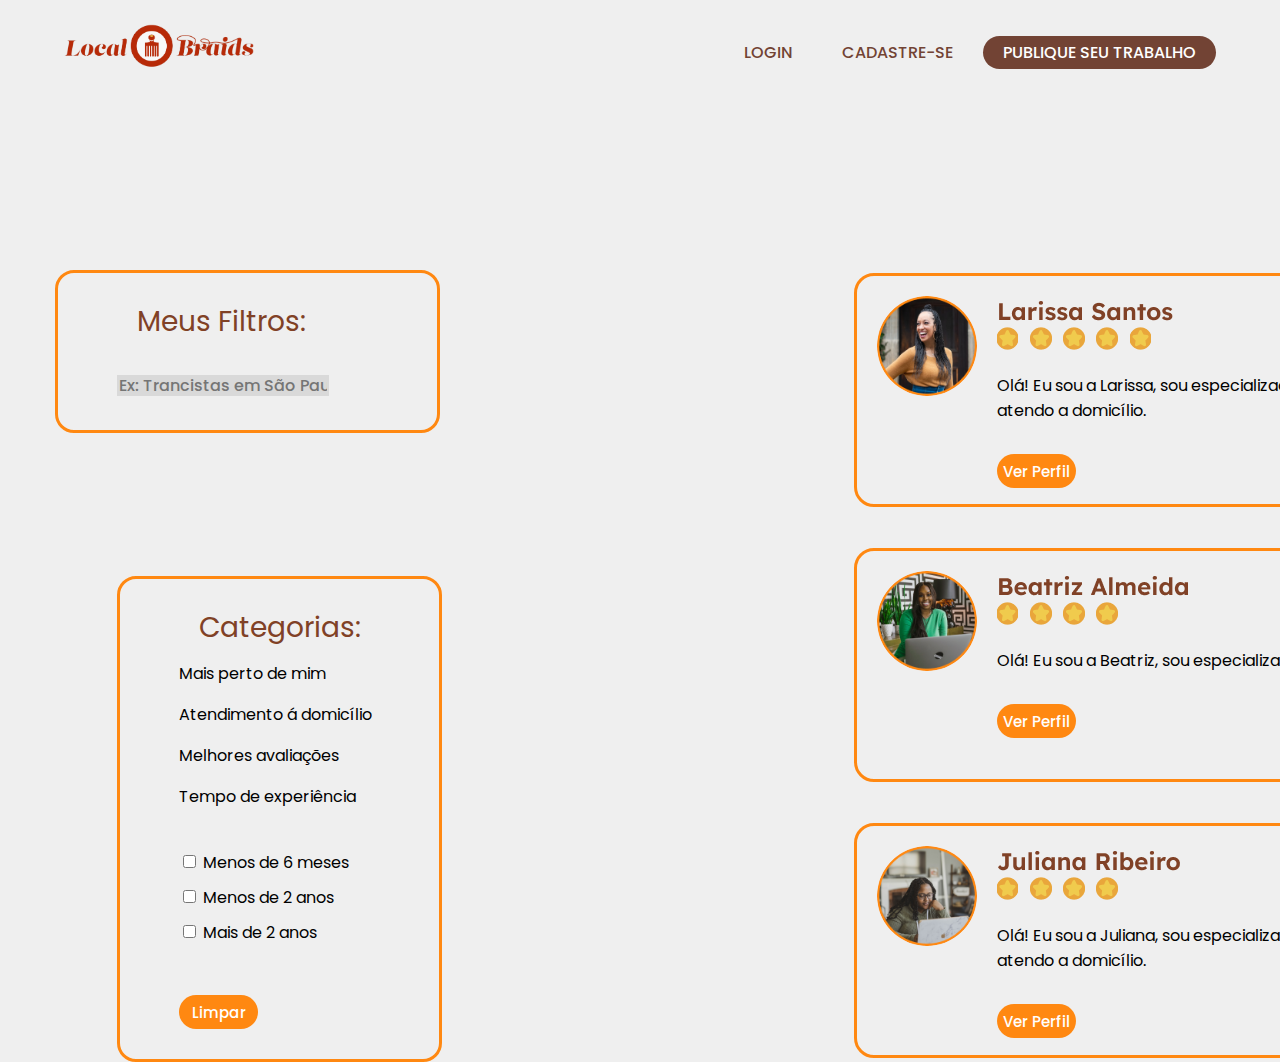
<file: pages/agendamento.html>
<!DOCTYPE html>
<html lang="pt-br">

<head>
    <meta charset="UTF-8">
    <meta name="viewport" content="width=device-width, initial-scale=1.0">
    <link rel="stylesheet" href="agendamento.css">
    <title>Agendamento</title>
</head>

<body>
    <header>
        <div class="logo">
            <img src="../assets/imgs/logo.png" alt="">
        </div>
        <ul>
            <li><a href="login.html">Login</a></li>
            <li><a href="cadastro.html">cadastre-se</a></li>
            <li><a href="trancista.html" class="botao1">publique seu trabalho</a></li>
        </ul>
    </header>
    <main>
        <div class="container">
            <div class="filtros">
                <div class="left-coluna">
                    <h3>Meus Filtros:</h3>
                    <input type="text" placeholder="Ex: Trancistas em São Paulo" class="input-filtro">
                    <div class="cat">
                        <h3>Categorias:</h3>
                        <p>Mais perto de mim</p>
                        <p>Atendimento á domicílio</p>
                        <p>Melhores avaliações</p>
                        <p>Tempo de experiência</p>
                        <br>
                        <label>
                            <input type="checkbox">
                            Menos de 6 meses
                        </label>
                        <label>
                            <input type="checkbox">
                            Menos de 2 anos
                        </label>
                        <label>
                            <input type="checkbox">
                            Mais de 2 anos
                        </label>
                        <br>
                        <button>Limpar</button>
                    </div>
                </div>

              <div class="global">
                <div id="container-especialista">
                    <img src="../assets/imgs/larissa.png" id="persona">
                    <div class="redondo">
                        <img src="../assets/imgs/lari-star.png">
                        <p>Olá! Eu sou a Larissa, sou especializada em tranças afro há 3 anos e atendo a domicílio.</p>
                        <button class="agendamento">Ver Perfil</button>
                    </div>
                </div>
                <div id="container-especialista">
                    <img src="../assets/imgs/beatriz.png" id="persona">
                    <div class="redondo">
                        <img src="../assets/imgs/bia-star.png">
                        <p>Olá! Eu sou a Beatriz, sou especializada em tranças afro há 6 meses e...</p>
                        <button class="agendamento">Ver Perfil</button>
                    </div>
                </div>
                <div id="container-especialista">
                    <img src="../assets/imgs/juliana.png" id="persona">
                    <div class="redondo">
                        <img src="../assets/imgs/juli-star.png">
                        <p>Olá! Eu sou a Juliana, sou especializada em tranças afro há 6 anos e atendo a domicílio.</p>
                        <button class="agendamento">Ver Perfil</button>
                    </div>
                </div>
            </div>
            </div>
</div>

    </main>
    
    <!-- <footer>
        <div class="logo-footer">
            <img src="/assets/imgs/logo2.png" alt="">
        </div>
        <ul>
            <li><a href="#">login</a></li>
            <li><a href="#">sobre</a></li>
            </ul>
            <ul>
            <li><a href="#">cadastro</a></li>
            <li><a href="#">contato</a></li></ul>
            
        </ul>
    </footer> -->

</body>

</html>
</file>
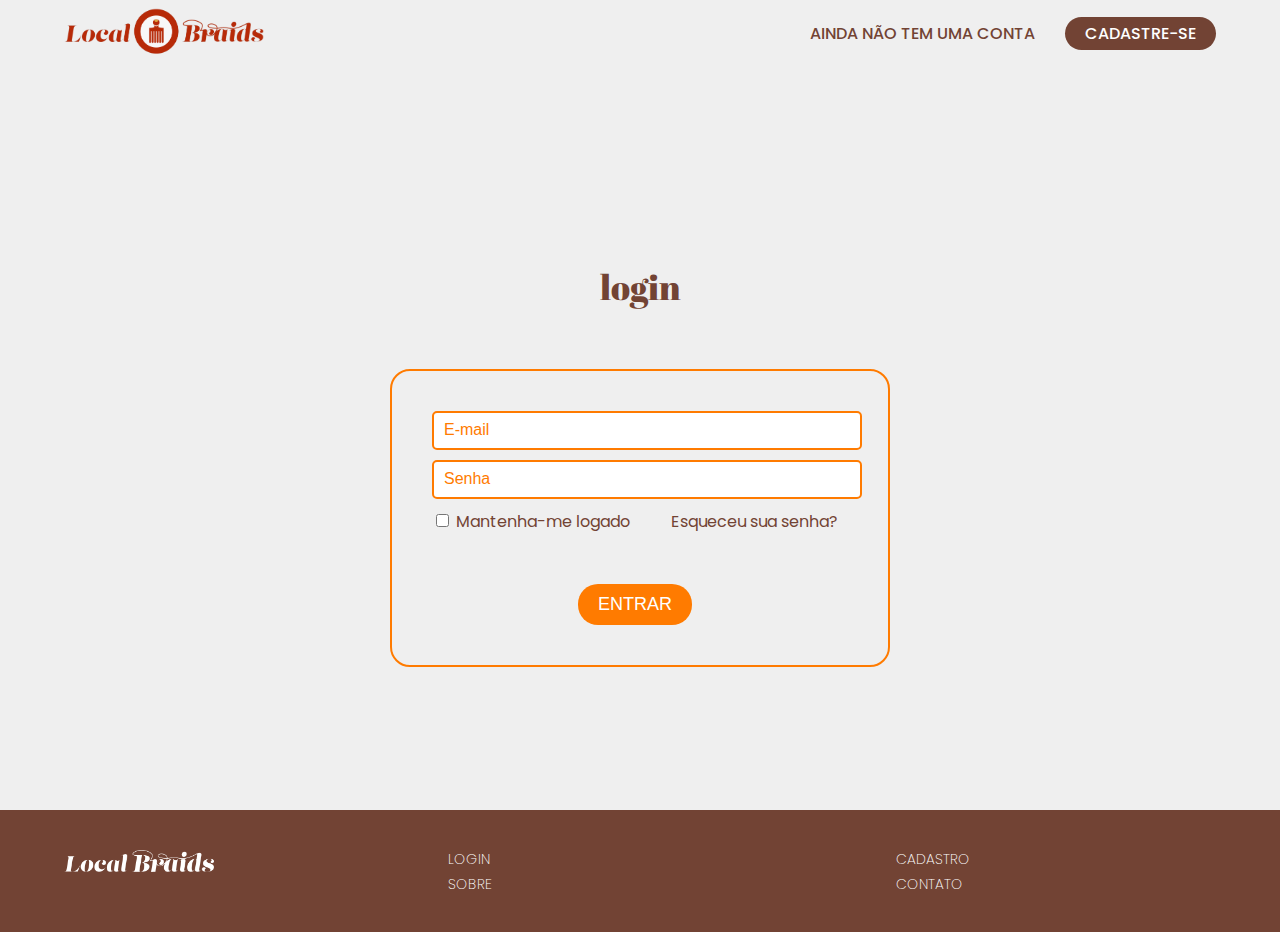
<file: pages/login.html>
<!DOCTYPE html>
<html lang="en">

<head>
    <meta charset="UTF-8">
    <meta name="viewport" content="width=device-width, initial-scale=1.0">
    <title>faça o seu login</title>
    <link rel="stylesheet" href="style.css">
</head>

<body>
    <header>
        <div class="logo">
           <a href="index.html"> <img src="../assets/imgs/logo.png" alt=""></a>
        </div>
        <div id="menu">
            <button id="btn-responsivo"><span class="hamburger"></span></button>
            <ul>

                <li><a href="login.html" class="nav-menu"></i>Ainda não tem uma conta</a></li>
                <li><a href="cadastro.html" class="nav-menu botao1"></i>Cadastre-se</a></li>
            </ul>
        </div>
    </header>

    <section id="login">
        <h2>login</h2>
        <div class="container_login">
            <form action="#" method="#">
                <input type="email" placeholder="E-mail" class="input">
                <input type="password" placeholder="Senha" class="input">
                <div class="container_checked">
                    <div>
                        <input type="checkbox" name="checked">
                        <label for="checked">Mantenha-me logado</label>
                    </div>
                    <a href="#">Esqueceu sua senha?</a>
                </div>
                <input type="submit" value="ENTRAR">
            </form>
        </div>
    </section>
    <footer>
        <div class="logo-footer">
            <img src="../assets/imgs/logo2.png" alt="">
        </div>
        <ul>
            <li><a href="cliente.html">login</a></li>
            <li><a href="sobre.html">sobre</a></li>
            </ul>
            <ul>
            <li><a href="cadastro.html">cadastro</a></li>
            <li><a href="sobre.html">contato</a></li></ul>
            
        </ul>
    </footer>
</body>
<script src="../js/script.js"></script>

</html>
</file>
<file: pages/agendamento.css>
@import url('https://fonts.googleapis.com/css2?family=Poppins:ital,wght@0,100;0,200;0,300;0,400;0,500;0,600;0,700;0,800;0,900;1,700;1,800&display=swap');
@import url('https://fonts.googleapis.com/css2?family=Abril+Fatface&family=Poppins:ital,wght@0,100;0,200;0,300;0,400;0,500;0,600;0,700;0,800;0,900;1,700;1,800&display=swap');

body {
    margin: 0;
    padding: 0;
    font-family: 'poppins', serif; 
    background-color: #efefef;
}

header {
    width: 100%;
    display: flex;
    text-align: center;
    justify-content: space-between;
    height: 70px;
    background-color: #efefef;
    z-index: 1000;
    box-sizing: border-box;
    padding-top: 34px;
}
.logo {
    margin-top: -10px;
    margin-left: 4rem;
}
.logo img {
    width: 190px;
}
header ul {
    list-style-type: none;
    display: flex;
    align-items: center;
    gap: 10px;
    margin-right: 4rem;
}

header li a {
    color: #724334;
    text-decoration: none;
    padding: 5px 20px;
    border-radius: 20px;
    text-transform: uppercase;
    font-weight: 500;
}
header li a:hover {
    background-color: #fff;
    color: brown; 
}

header li .botao1 {
    background-color: #724334;
    color: #fff;
}

main {
    max-width: 1440px;

    
}

.container{
    display: flex;
}

.filtros{
    border-radius: 19px;
    border: 3px solid #F81;
    background: rgba(237, 231, 217, 0.00);
    width: 25%;
    height: 157px; 
    margin-top: 200px;
    margin-left: 55px;
    padding-left: 59px;  
    display: flex;  
}

.filtros h3{
    width: 175px;
    height: 26px;
    flex-shrink: 0;
    color: #804126;
    font-family: Poppins;
    font-size: 28px;
    font-style: normal;
    font-weight: 400;
    line-height: normal;   
    margin-left: 20px; 
}

.input-filtro{
    width: 100%;
    color: #474444;
    background-color: #D9D9D9;
    font-family: Poppins;
    font-size: 16px;
    margin-right: 8px;
    vertical-align: middle;
    font-weight: 500;
    line-height: 120%; 
    border: none;
    
}

.filtros label{
    display: block;
    margin-bottom: 10px;

}

.left-coluna {
    width: 65%;
    display: flex;
    flex-direction: column;
    gap: 20px;
  }

.cat{
    border-radius: 19px;
    border: 3px solid #F81;
    background: rgba(237, 231, 217, 0.00);
    width: 125%;
    height: 465px; 
    margin-top: 160px;
    padding-left: 59px;   
    padding-bottom: 30px; 
}

.cat h3{
    width: 175px;
    height: 26px;
    flex-shrink: 0;
    color: #804126;
    font-family: Poppins;
    font-size: 28px;
    font-style: normal;
    font-weight: 400;
    line-height: normal;   
     
}

button{
    border-radius: 51px;
    background: #F81;
    width: 79px;
    height: 34px;
    border: none;
    color: #FFF;
    font-family: Poppins;
    font-size: 15px;
    font-style: normal;
    font-weight: 500;
    line-height: normal;
    margin-top: 15px;
}

#container-especialista {
    width: 170%; 
    margin: 0 auto; 
    border: 3px solid #F81; 
    padding: 20px; 
    height: 120%;
    display: flex;
    margin-left: 130%;
    margin-bottom: 10%;
    border-radius: 20px;
}

.redondo {
    margin-left: 20px;
 
}


.button-agendamento {
    padding: 10px 20px; 
    background-color: #3498db;
    color: white; 
    border: none;
    cursor: pointer; 
    border-radius: 5px; 
    margin-top: 10px; 
}


#persona {
    width: 100px; 
    height: 100px; 
    border-radius: 50%; 
    display: flex;
    
}

/* RESPONSIVO */

/* FOOTER */

footer {
    position: relative;
    bottom: 0;
    width: 100%;
    background-color: #724334;
    color: #fff;
    display: flex;
    font-weight: 200;
    justify-content: space-between;
    padding-top: 20px;
    padding-bottom: 20px;
    
}

footer ul {
   width: 30%;
    list-style-type: none;
}

footer li a {
    width: 33%;
    text-decoration: none;
    text-transform: uppercase;
    color: #fff;
    font-size: 14px;
}

footer li a:hover {
    text-decoration: underline;
}
.logo-footer {
    width: 30%;
    display: flex;
    align-items: center;
}

.logo-footer img {
    width: 150px;
    margin-bottom: 20px;
    margin-left: 4rem;
}
</file>
<file: pages/style.css>
@import url('https://fonts.googleapis.com/css2?family=Poppins:ital,wght@0,100;0,200;0,300;0,400;0,500;0,600;0,700;0,800;0,900;1,700;1,800&display=swap');
@import url('https://fonts.googleapis.com/css2?family=Abril+Fatface&family=Poppins:ital,wght@0,100;0,200;0,300;0,400;0,500;0,600;0,700;0,800;0,900;1,700;1,800&display=swap');

body {
    margin: 0;
    padding: 0; 
    background-color: #efefef;
    display: flex;
    flex-direction: column;
    justify-content: center;
    align-items: center;
    font-family: 'Poppins', sans-serif;
}

header {
    width: 100%;
    display: flex;
    align-items: center;
    justify-content: space-between;
    height: 70px;
    background-color: #efefef;
    z-index: 1000;
    box-sizing: border-box;
}
.logo {
    margin-left: 4rem;
}

.logo img {
    width: 200px;
}

header ul {
    display: flex;
    list-style-type: none;
    gap: 10px;
    margin-top: 13px;
    margin-right: 4rem;
}


#menu li a {
    color: #724334;
    text-decoration: none;
    padding: 5px 20px;
    border-radius: 20px;
    text-transform: uppercase;
    font-weight: 500;
}

#menu li a:hover {
    background-color: #fff;
    color: brown; 
}

#menu li .botao1 {
    background-color: #724334;
    color: #fff;
}

#btn-responsivo {
    display: none;
}

.containerHome {
    width: 100%;
    max-height: calc(100vh - 70px);
}

.containerLeft img {
    position: relative;
    min-width: 100vw;
    max-height: calc(100vh - 0px);
}

.containerHome img {
     
        max-width: 100%;
        height: auto;
    }

.containerSlogan {
    position: absolute;
    top: 0;
    display: flex;
    flex-direction: column;
    justify-content: center;
    width: 90%;
    height: 100%;
    margin-left: 2rem;
    margin-right: 2rem;
}


.containerSlogan h2 {
    color: #fff;
    font-size: 3rem;
    font-weight: 400;
    text-transform: uppercase;
    font-family: 'Abril Fatface', serif;
    margin-bottom: 0;
    z-index: 100;
    margin-right: 4rem;
}

.botoes {
    display: flex;
    gap: 10px;
    z-index: 100;
}

#cadastro {
    width: 100%;
    height: 100%;
    text-align: center;
    margin-bottom: 0;
    padding: 0;
}

.cards {
    width: 100%;
    display: flex;
    align-items: center;
    justify-content: center;
    flex-wrap: wrap;
    gap: 30px;
    margin-top: 100px;
    margin-bottom: 4rem;
}

.card1,
.card2,
.card3 {
    width: 250px;
    height: 400px;
    border: 4px solid #ff7b00;
    border-radius: 20px;
    text-align: center;
    padding: 8px;
}

.cards p {
    font-size: 1.6rem;
    color: #804126;
    text-align: center;
    font-family: 'Poppins';
    
}

.cards i {
    font-size: 6.7rem;
    text-align: center;
    color: #ff7b00;
    margin-top: 25px;
}



.card1:hover,
.card2:hover,
.card3:hover {
    transform: scale(1.1);

}


.botao {
    background-color: #ff7b00;
    color: #fff;
    text-transform: uppercase;
    border-radius: 30px;
    padding: 5px 20px;
    margin-top: 70px;
    font-size: 1.5rem;
    border: none;
}

.botao:hover {
    background-color: #ff7b00c4;
}

#cadastro img {
    width: 100%;
    height: 70px;
    margin: 0;
    padding: 0;
}

.logoCard {
    margin-top: 30px;
    text-align: center;
}

#sobre h1 {
    text-align: center;
    color: #724334;
    text-transform: uppercase;
    margin-bottom: 80px;
    margin-top: 80px;
    font-size: 2.5rem;
    font-family: 'Abril Fatface', serif;
    
}

#sobre h1 span {
    color: #ff7b00;
}

.container_Sobre{
    display: flex;
    margin-bottom: 150px;

}


.img-sobre {
    display: grid;
    grid-template-columns: 170px 170px;
    column-gap: 30px;
    margin-left: 200px; 
}

.img1,
.img2,
.img3,
.img4,
.img5,
.img6 {
    width: 170px;
    height: 230px;
    background-position: center;
    background-size: cover;
    border-radius: 5px;
    border: none;
}

.img2,
.img4,
.img6 {
    margin-top: 30px;
}

.img1 {
    background-image: url(../assets/imgs/img1.jfif );
}

.img2 {
    background-image: url(../assets/imgs/img2.jfif);
}

.img3 {
    background-image: url(../assets/imgs/img3.jfif);
}

.img4 {
    background-image: url(../assets/imgs/img4.jfif);
}

.img5 {
    background-image: url(../assets/imgs/img5.jfif);
}

.img6 {
    background-image: url(../assets/imgs/img6.jfif);
}

.container {
    display: flex;
    flex-direction: column;
    justify-content: center;
    align-items: center;
    height: 100%;
    box-sizing: border-box;
}

.apresentacao {
    width: 50%;
    margin-right: 200px;
    margin-left: 4.8rem;
}

.apresentacao p {
    color: #804126;
    font-size: 1.2rem;
    font-family: 'Poppins', sans-serif;

}

.apresentacao h3 {
    font-family: 'Abril Fatface', serif;
    color: #804126;
}
#perguntas {
    min-height: 50vh;
}

#perguntas h2 {
    text-align: center;
    color: #724334;
    font-family: 'Abril Fatface', serif;
    font-size: 2rem;
}

.container__cards {
    display: flex;
    align-items: center;
    justify-content: center;
    gap: 20px;
    margin-top: 4rem;
}

.card_perguntas {
    width: 250PX;
    height: 150PX;
    display: flex;
    justify-content: center;
    align-items: center;
    border: 2px solid #ff7b00;
    border-radius: 10px;

}

.card_perguntas:hover {
    transform: scale(1.1);
}

.card_perguntas p {
    color: #804126;
    padding: 10px 20px;
    text-align: center;
    font-size: larger;
    font-family: 'Poppins';
}

#login {
    width: 100%;
    min-height: calc(100vh - 160px);
    display: flex;
    justify-content: center;
    align-items: center;
    flex-direction: column;
}

#login h2 {
    color: #724334;
    margin-top: 50px;
    font-family: 'Abril Fatface', serif;
    font-weight: 400;
    font-size: 2.2rem;

}

.container_login {
    margin-top: 30px;
    width: 500px;
    display: flex;
    border: 2px solid #ff7b00;
    border-radius: 20px;
    padding: 40px;
    box-sizing: border-box;
}

.input {
    width: 100%;
    padding: 10px;
    margin-bottom: 10px;
    border: 2px solid #ff7b00;
    border-radius: 5px;
}

.input::placeholder {
    color: #ff7b00;
    font-size: medium;
}

.container_login {
    display: flex;
    text-align: center;
}

.container_login input[type=submit] {
    padding: 10px 20px;
    margin-top: 50px;
    border: none;
    border-radius: 20px;
    color: #fff;
    background-color: #ff7b00;
    font-size: large;
}
.container_login input[type=submit]:hover {
    background-color: #ca9c70;
}

.container_checked {
    display: flex;
    width: 100%;
    justify-content: space-between;
    color: #724334;
}


.container_checked a {
    text-decoration: none;
    color: #724334;
}

.container_checked a:hover {
    text-decoration: underline;
}
footer {
    position: relative;
    bottom: 0;
    width: 100%;
    background-color: #724334;
    color: #fff;
    display: flex;
    font-weight: 200;
    justify-content: space-between;
    padding-top: 20px;
    padding-bottom: 20px;
    
}

footer ul {
   width: 30%;
    list-style-type: none;
}

footer li a {
    width: 33%;
    text-decoration: none;
    text-transform: uppercase;
    color: #fff;
    font-size: 14px;
}


footer li a:hover {
    text-decoration: underline;
}
.logo-footer {
    width: 30%;
    display: flex;
    align-items: center;
}

.logo-footer img {
    width: 150px;
    margin-bottom: 20px;
    margin-left: 4rem;
}

@media screen and (max-width: 955px) {
    .img-sobre {
        display: none;
    }

    .apresentacao {
        width: 100%;
        margin-left: 2rem;
        margin-right: 2rem;
    }

    #menu li {
        font-size: 1.2rem;
        margin-top: .7rem;
    }
    
    #btn-responsivo {
        display: flex;
        padding: .5rem 1rem;
        font-size: 1rem;
        border: none;
        background: none;
        cursor: pointer;
        margin-right: 4rem;
    }

    .hamburger {
        color: #000;
        border-top: 2px solid;
        width: 20px;
    }


    .hamburger::after,
    .hamburger::before {
        content: '';
        display: block;
        width: 20px;
        height: 2px;
        margin-top: 5px;
        background: currentColor;
        transition: .3s;
        position: relative;
    }

    #menu.active .hamburger {
       border-top-color: transparent;
    }

    #menu.active .hamburger::before {
        transform: rotate(135deg);
    }

    #menu.active .hamburger::after {
        transform: rotate(-135deg);
        top: -7px;
    }

    #menu.active ul {
        display: flex;
        flex-direction: column;
        justify-content: center;
        align-items: center;
        width: 100%;
        height: 50%;
        visibility: visible;
        overflow-y: auto;
        z-index: 1000;
    }


    #menu ul {
        display: flex;
        flex-direction: column;
        justify-content: center;
        align-items: center;
        margin: 0;
        padding: 0;
        position: absolute;
        width: 100%;
        top: 58px;
        right: 0;
        left: 0;
        height: 0px;
        background-color: #efefef;
        color: #724334;
        transition: .6s ease;
        z-index: 1000;
        visibility: hidden;
        overflow-y: hidden;
    }

    .container__cards {
        flex-wrap: wrap;
        margin-bottom: 40px;
    }
  }
  @media screen and (max-width: 763px) {
    .containerSlogan {
        justify-content: start;
        top: 150px;
    }
    
    .containerSlogan h1 {
        font-size: 2rem;
    }

    .botao {
        font-size: 1rem;
        padding: 5px 10px;
    }
    .logo-footer {
        width: 40%;
        justify-content: center;
  }

  .logo-footer img {
    margin-left: 0;
  }

}

  @media screen and (max-width: 550px) {
    #btn-responsivo {
        margin-right: 1rem;
    }
    .logo {
        margin-left: 1rem;
    }
    .containerSlogan {
        margin-left: 2rem;
    }
    .containerSlogan h1 {
        font-size: 2rem;
    }
    .botoes {
        width: 100%;
        margin-top: 30px;
    }

    .containerSlogan h1 {
        font-size: 1.2rem;
    }

    .botao {
        font-size: 1rem;
        padding: 5px 10px;
        margin: 0;
    }

    .container_login {
        width: 90%;
        border: none;
    }

    .input {
        width: 90%;
    }

    .container_checked {
        flex-direction: column;
    }



    footer {
        display: flex;
        flex-direction: column;
        justify-content: center;
        align-items: center;
        margin-top: 40px;
        height: 100%;
    }

    footer ul {
        width: 90%;
        margin: 0;
        text-align: center;
    }

    
  }

  @media screen and (max-width: 366px) {
    .botao {
        font-size: 1rem;
    }
  }
</file>
